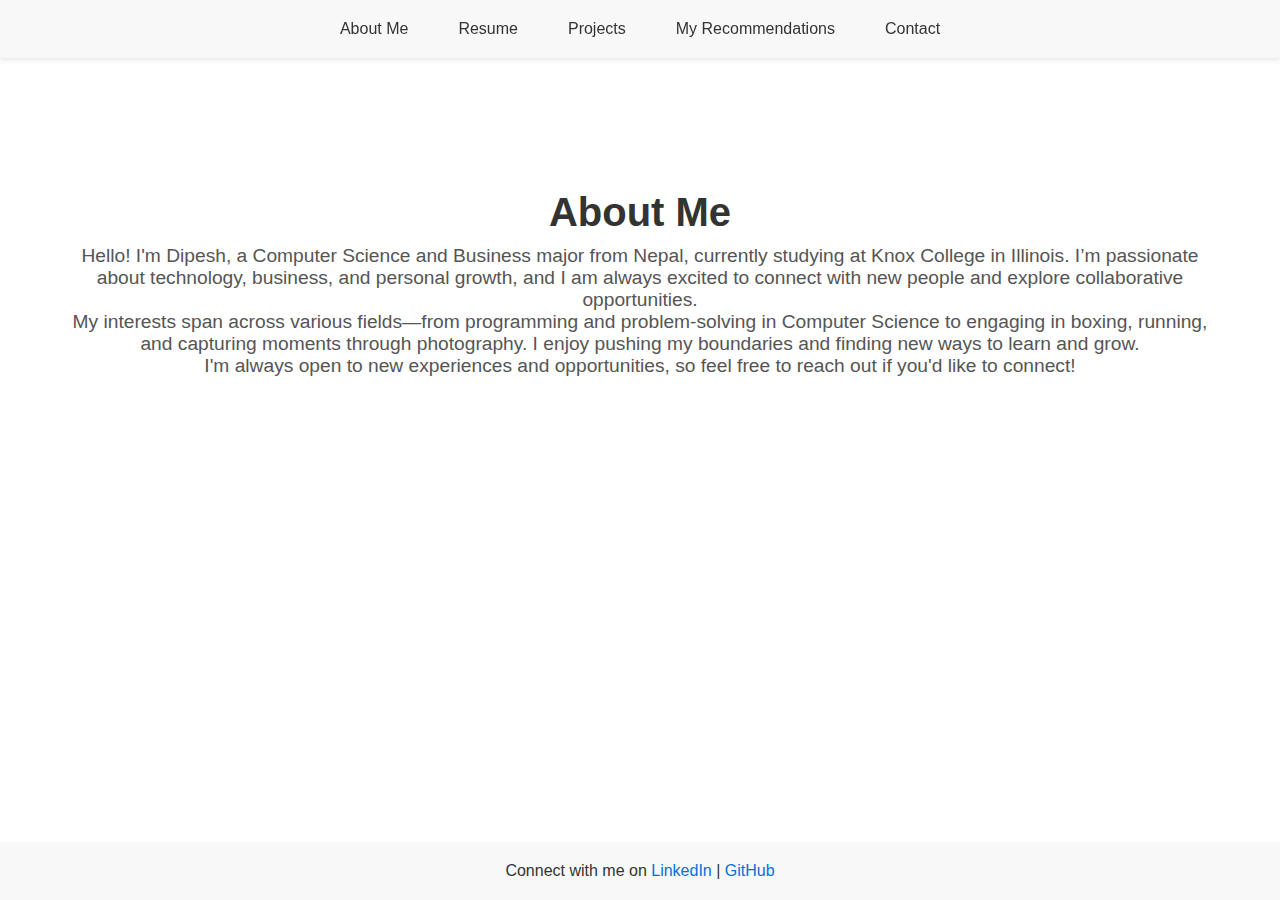
<file: index.html>
<!DOCTYPE html>
<html lang="en">
<head>
    <meta charset="UTF-8">
    <meta name="viewport" content="width=device-width, initial-scale=1.0">
    <title>Dipesh's Personal Website - About Me</title>
    <link rel="stylesheet" href="styles.css">
</head>
<body>

    <!-- Header Section -->
    <header>
        <nav>
            <a href="index.html">About Me</a>
            <a href="resume.html">Resume</a>
            <a href="projects.html">Projects</a>
            <a href="recommendations.html">My Recommendations</a>
            <a href="contact.html">Contact</a>
        </nav>
    </header>

    <!-- About Me Section (Main Content) -->
    <div class="content">
        <h1>About Me</h1>
        
        <p>Hello! I'm Dipesh, a Computer Science and Business major from Nepal, currently studying at Knox College in Illinois. I’m passionate about technology, business, and personal growth, and I am always excited to connect with new people and explore collaborative opportunities.</p>
        
        <p>My interests span across various fields—from programming and problem-solving in Computer Science to engaging in boxing, running, and capturing moments through photography. I enjoy pushing my boundaries and finding new ways to learn and grow.</p>

      

        <p>I'm always open to new experiences and opportunities, so feel free to reach out if you'd like to connect!</p>
    </div>

    <!-- Footer Section -->
    <footer>
        <p>Connect with me on <a href="https://www.linkedin.com/in/dipesh00147/" target="_blank">LinkedIn</a> | <a href="https://github.com/your-github-username" target="_blank">GitHub</a></p>
    </footer>

</body>
</html>
</file>
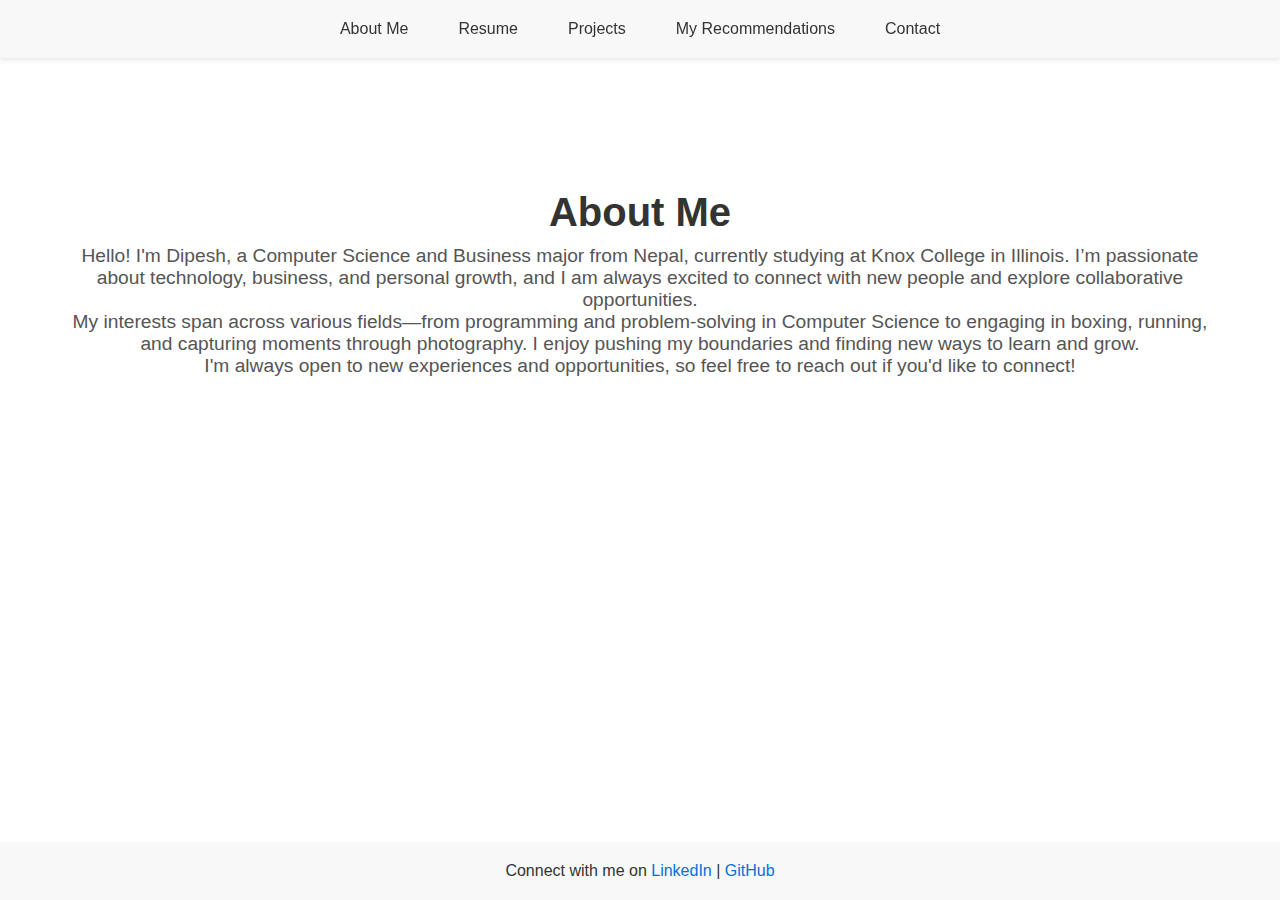
<file: JS PROJECT/index.html>
<!DOCTYPE html>
<html lang="en">
<head>
    <meta charset="UTF-8">
    <meta name="viewport" content="width=device-width, initial-scale=1.0">
    <title>Dipesh's Personal Website - About Me</title>
    <link rel="stylesheet" href="styles.css">
</head>
<body>

    <!-- Header Section -->
    <header>
        <nav>
            <a href="index.html">About Me</a>
            <a href="resume.html">Resume</a>
            <a href="projects.html">Projects</a>
            <a href="recommendations.html">My Recommendations</a>
            <a href="contact.html">Contact</a>
        </nav>
    </header>

    <!-- About Me Section (Main Content) -->
    <div class="content">
        <h1>About Me</h1>
        
        <p>Hello! I'm Dipesh, a Computer Science and Business major from Nepal, currently studying at Knox College in Illinois. I’m passionate about technology, business, and personal growth, and I am always excited to connect with new people and explore collaborative opportunities.</p>
        
        <p>My interests span across various fields—from programming and problem-solving in Computer Science to engaging in boxing, running, and capturing moments through photography. I enjoy pushing my boundaries and finding new ways to learn and grow.</p>

      

        <p>I'm always open to new experiences and opportunities, so feel free to reach out if you'd like to connect!</p>
    </div>

    <!-- Footer Section -->
    <footer>
        <p>Connect with me on <a href="https://www.linkedin.com/in/dipesh00147/" target="_blank">LinkedIn</a> | <a href="https://github.com/your-github-username" target="_blank">GitHub</a></p>
    </footer>

</body>
</html>
</file>
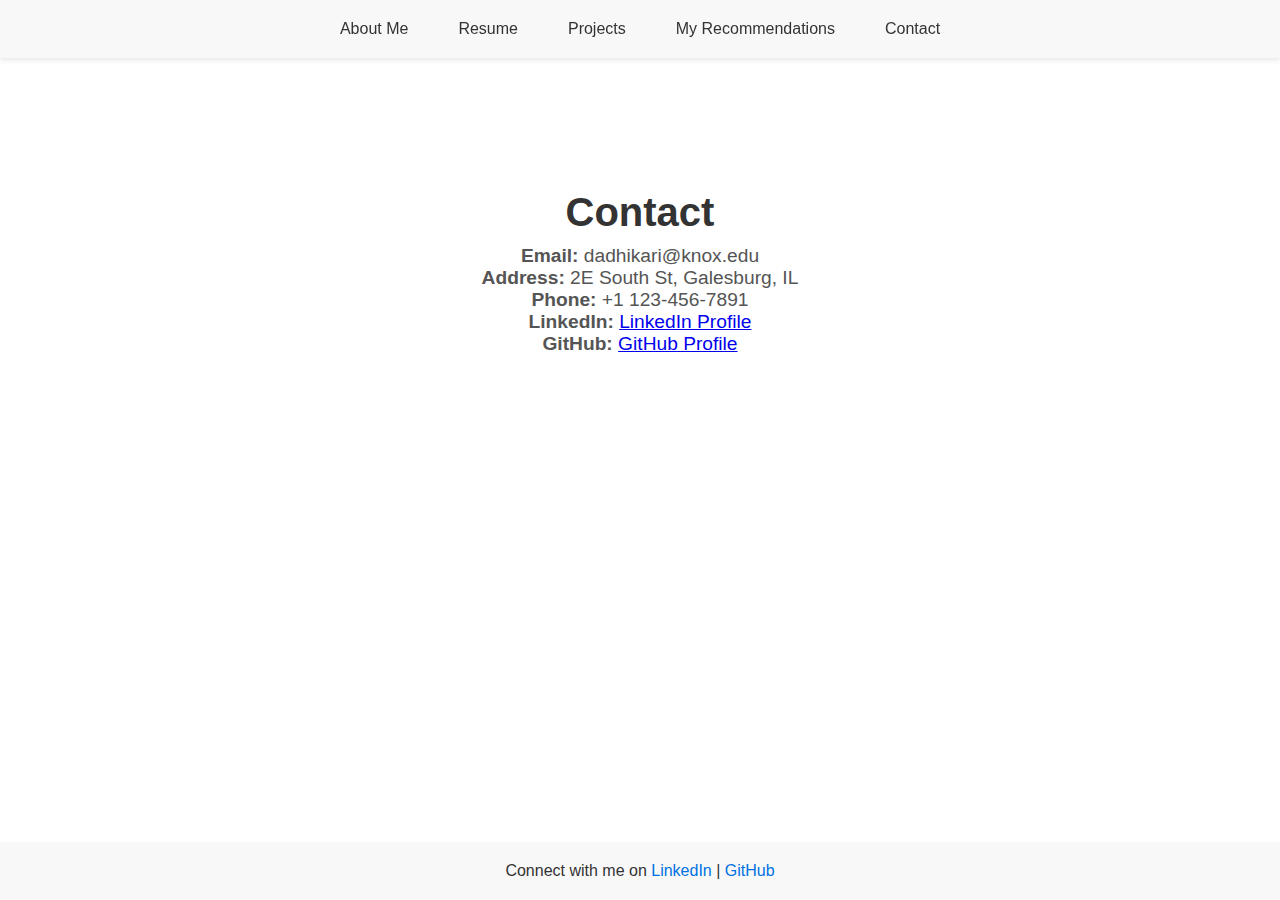
<file: contact.html>
<!DOCTYPE html>
<html lang="en">
<head>
    <meta charset="UTF-8">
    <meta name="viewport" content="width=device-width, initial-scale=1.0">
    <title>Contact - Dipesh's Personal Website</title>
    <link rel="stylesheet" href="styles.css">
</head>
<body>

    <header>
        <nav>
            <a href="index.html">About Me</a>
            <a href="resume.html">Resume</a>
            <a href="projects.html">Projects</a>
            <a href="recommendations.html">My Recommendations</a>
            <a href="contact.html">Contact</a>
        </nav>
    </header>

    <div class="content">
        <h1>Contact</h1>
        <p><strong>Email:</strong> dadhikari@knox.edu</p>
        <p><strong>Address:</strong> 2E South St, Galesburg, IL</p>
        <p><strong>Phone:</strong> +1 123-456-7891</p>
        <p><strong>LinkedIn:</strong> <a href="https://www.linkedin.com/in/dipesh00147/" target="_blank">LinkedIn Profile</a></p>
        <p><strong>GitHub:</strong> <a href="https://github.com/your-github-username" target="_blank">GitHub Profile</a></p>
    </div>

    <footer>
        <p>Connect with me on <a href="https://www.linkedin.com/in/dipesh00147/" target="_blank">LinkedIn</a> | <a href="https://github.com/your-github-username" target="_blank">GitHub</a></p>
    </footer>

</body>
</html>
</file>
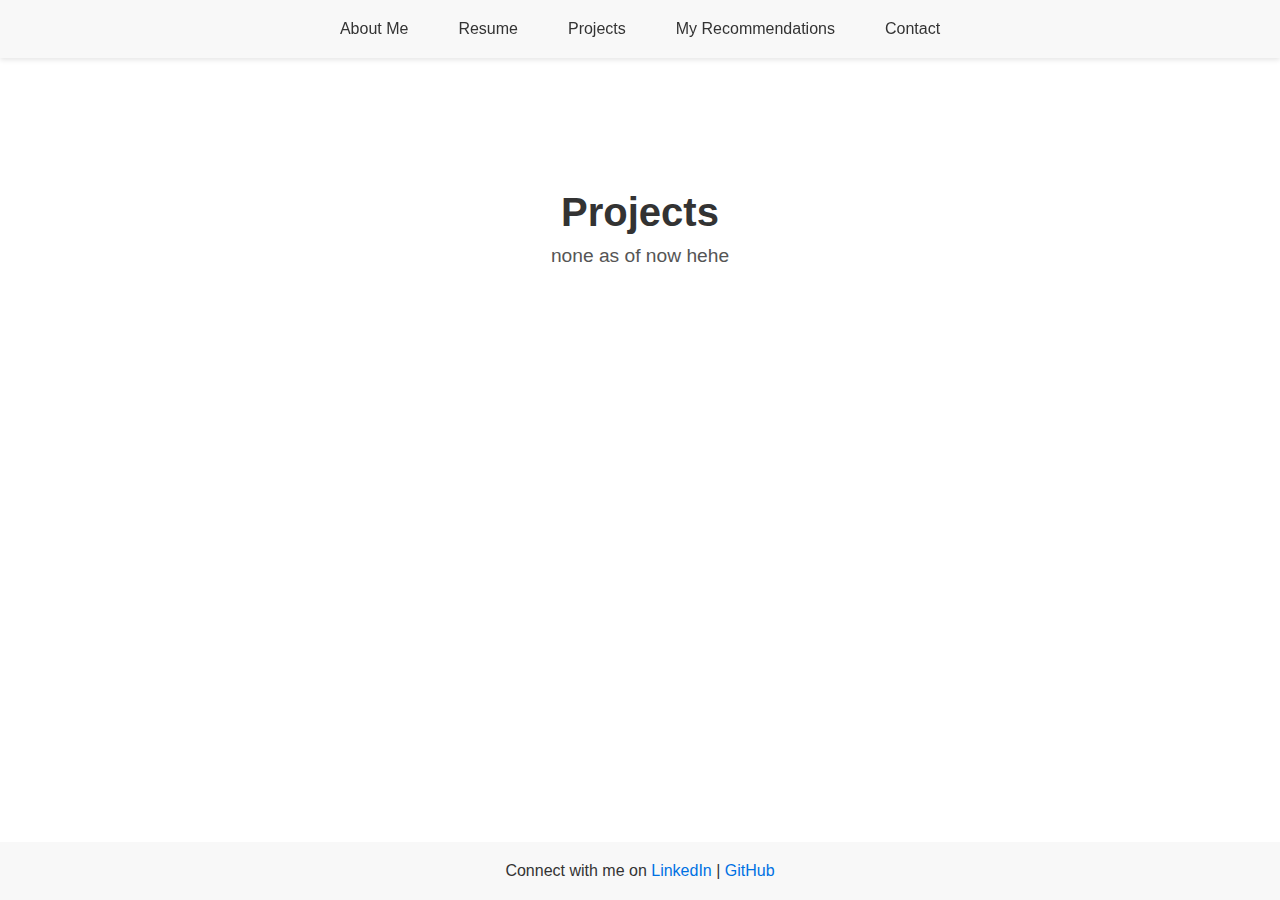
<file: projects.html>
<!DOCTYPE html>
<html lang="en">
<head>
    <meta charset="UTF-8">
    <meta name="viewport" content="width=device-width, initial-scale=1.0">
    <title>Projects - Dipesh's Personal Website</title>
    <link rel="stylesheet" href="styles.css">
</head>
<body>

    <header>
        <nav>
            <a href="index.html">About Me</a>
            <a href="resume.html">Resume</a>
            <a href="projects.html">Projects</a>
            <a href="recommendations.html">My Recommendations</a>
            <a href="contact.html">Contact</a>
        </nav>
    </header>

    <div class="content">
        <h1>Projects</h1>
        <p>none as of now hehe</p>
    </div>

    <footer>
        <p>Connect with me on <a href="https://www.linkedin.com/in/dipesh00147/" target="_blank">LinkedIn</a> | <a href="https://github.com/your-github-username" target="_blank">GitHub</a></p>
    </footer>

</body>
</html>
</file>
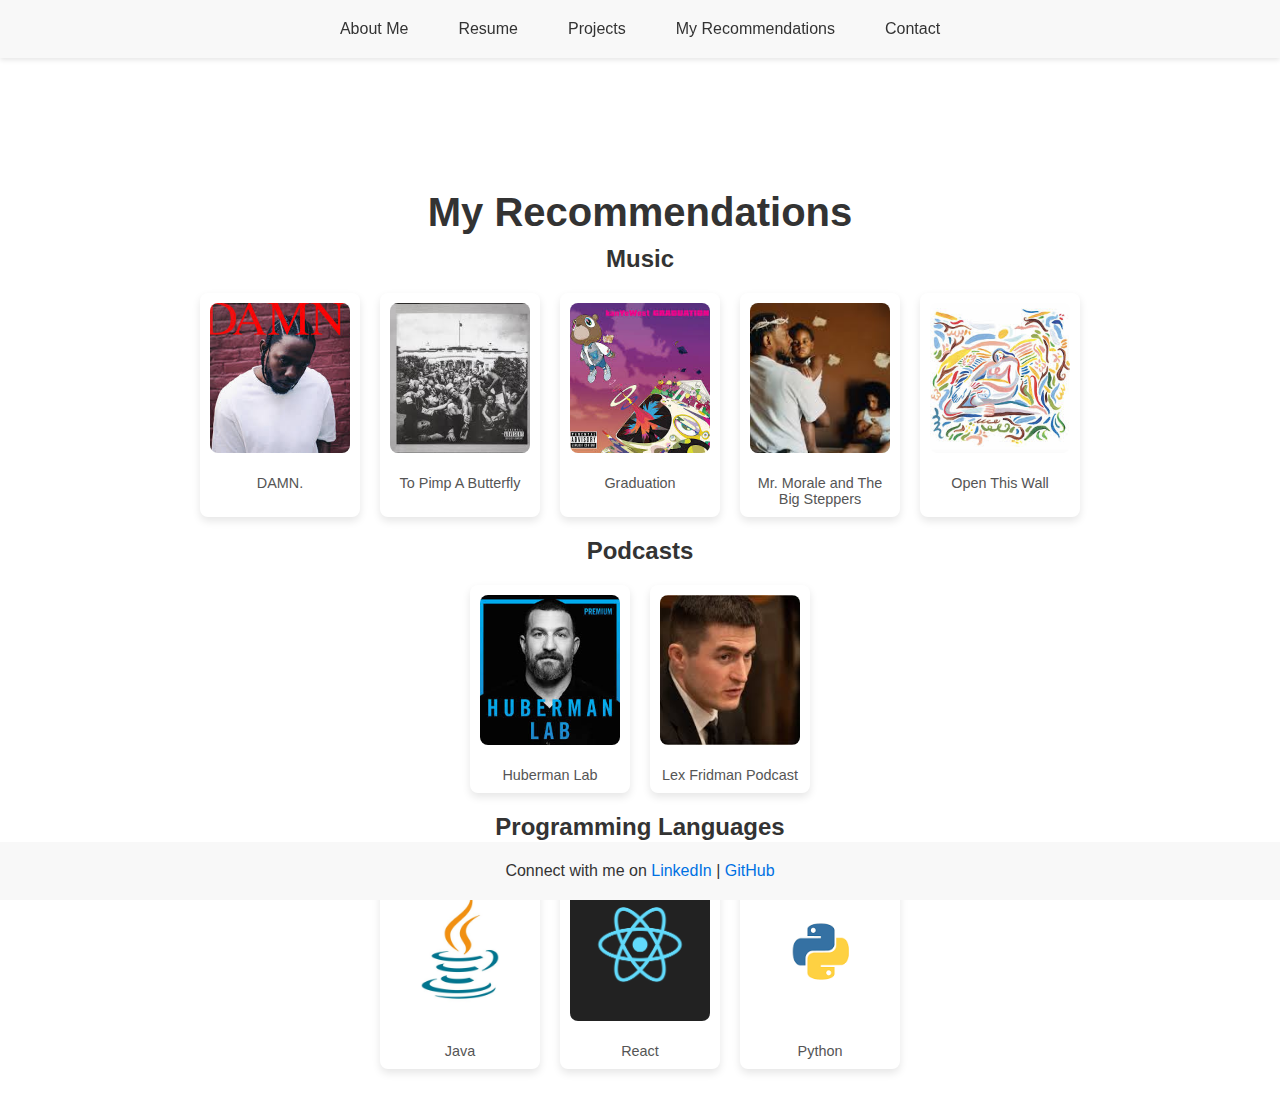
<file: recommendations.html>
<!DOCTYPE html>
<html lang="en">
<head>
    <meta charset="UTF-8">
    <meta name="viewport" content="width=device-width, initial-scale=1.0">
    <title>My Recommendations - Dipesh's Personal Website</title>
    <link rel="stylesheet" href="styles.css">
</head>
<body>

    <!-- Header Section -->
    <header>
        <nav>
            <a href="index.html">About Me</a>
            <a href="resume.html">Resume</a>
            <a href="projects.html">Projects</a>
            <a href="recommendations.html">My Recommendations</a>
            <a href="contact.html">Contact</a>
        </nav>
    </header>

    <!-- Recommendations Section (Main Content) -->
    <div class="content">
        <h1>My Recommendations</h1>

        <h2>Music</h2>
        <div class="recommendations-grid">
            <a href="https://open.spotify.com/album/4eLPsYPBmXABThSJ821sqY" target="_blank">
                <img src="images/damn.jpeg" alt="Kendrick Lamar - DAMN." class="recommendation-image">
                <p>DAMN.</p>
            </a>
            <a href="https://open.spotify.com/album/7ycBtnsMtyVbbwTfJwRjSP" target="_blank">
                <img src="images/tpab.jpeg" alt="Kendrick Lamar: To Pimp A Butterfly" class="recommendation-image">
                <p>To Pimp A Butterfly</p>
            </a>
            <a href="https://open.spotify.com/album/4SZko61aMnmgvNhfhgTuD3" target="_blank">
                <img src="images/graduation.jpeg" alt="Kanye West - Graduation" class="recommendation-image">
                <p>Graduation</p>
            </a>
            <a href="https://open.spotify.com/playlist/2uLkruuhlaTeT1DMbI8UHT" target="_blank">
                <img src="images/mmatbs.jpeg" alt="K-Dot" class="recommendation-image">
                <p>Mr. Morale and The Big Steppers</p>
            </a>
            <a href="https://open.spotify.com/album/1NjMj1u1EQxn8oESg40bPA" target="_blank">
                <img src="images/otw.jpeg" alt="Berlioz" class="recommendation-image">
                <p>Open This Wall</p>
            </a>
        </div>

        <h2>Podcasts</h2>
        <div class="recommendations-grid">
            <a href="https://open.spotify.com/show/79CkJF3UJTHFV8Dse3Oy0P" target="_blank">
                <img src="images/hl.jpeg" alt="Huberman Lab" class="recommendation-image">
                <p>Huberman Lab</p>
            </a>
            <a href="https://open.spotify.com/show/2MAi0BvDc6GTFvKFPXnkCL" target="_blank">
                <img src="images/lx.jpeg" alt="Lex Fridman Podcast" class="recommendation-image">
                <p>Lex Fridman Podcast</p>
            </a>
        </div>

        <h2>Programming Languages</h2>
        <div class="recommendations-grid">
            <a href="https://www.java.com/" target="_blank">
                <img src="images/java.jpg" alt="Java" class="recommendation-image">
                <p>Java</p>
            </a>
            <a href="https://reactjs.org/" target="_blank">
                <img src="images/react.png" alt="React" class="recommendation-image">
                <p>React</p>
            </a>
            <a href="https://www.python.org/" target="_blank">
                <img src="images/python.png" alt="Python" class="recommendation-image">
                <p>Python</p>
            </a>
        </div>
    </div>

    <!-- Footer Section -->
    <footer>
        <p>Connect with me on <a href="https://www.linkedin.com/in/dipesh00147/" target="_blank">LinkedIn</a> | <a href="https://github.com/your-github-username" target="_blank">GitHub</a></p>
    </footer>

</body>
</html>
</file>
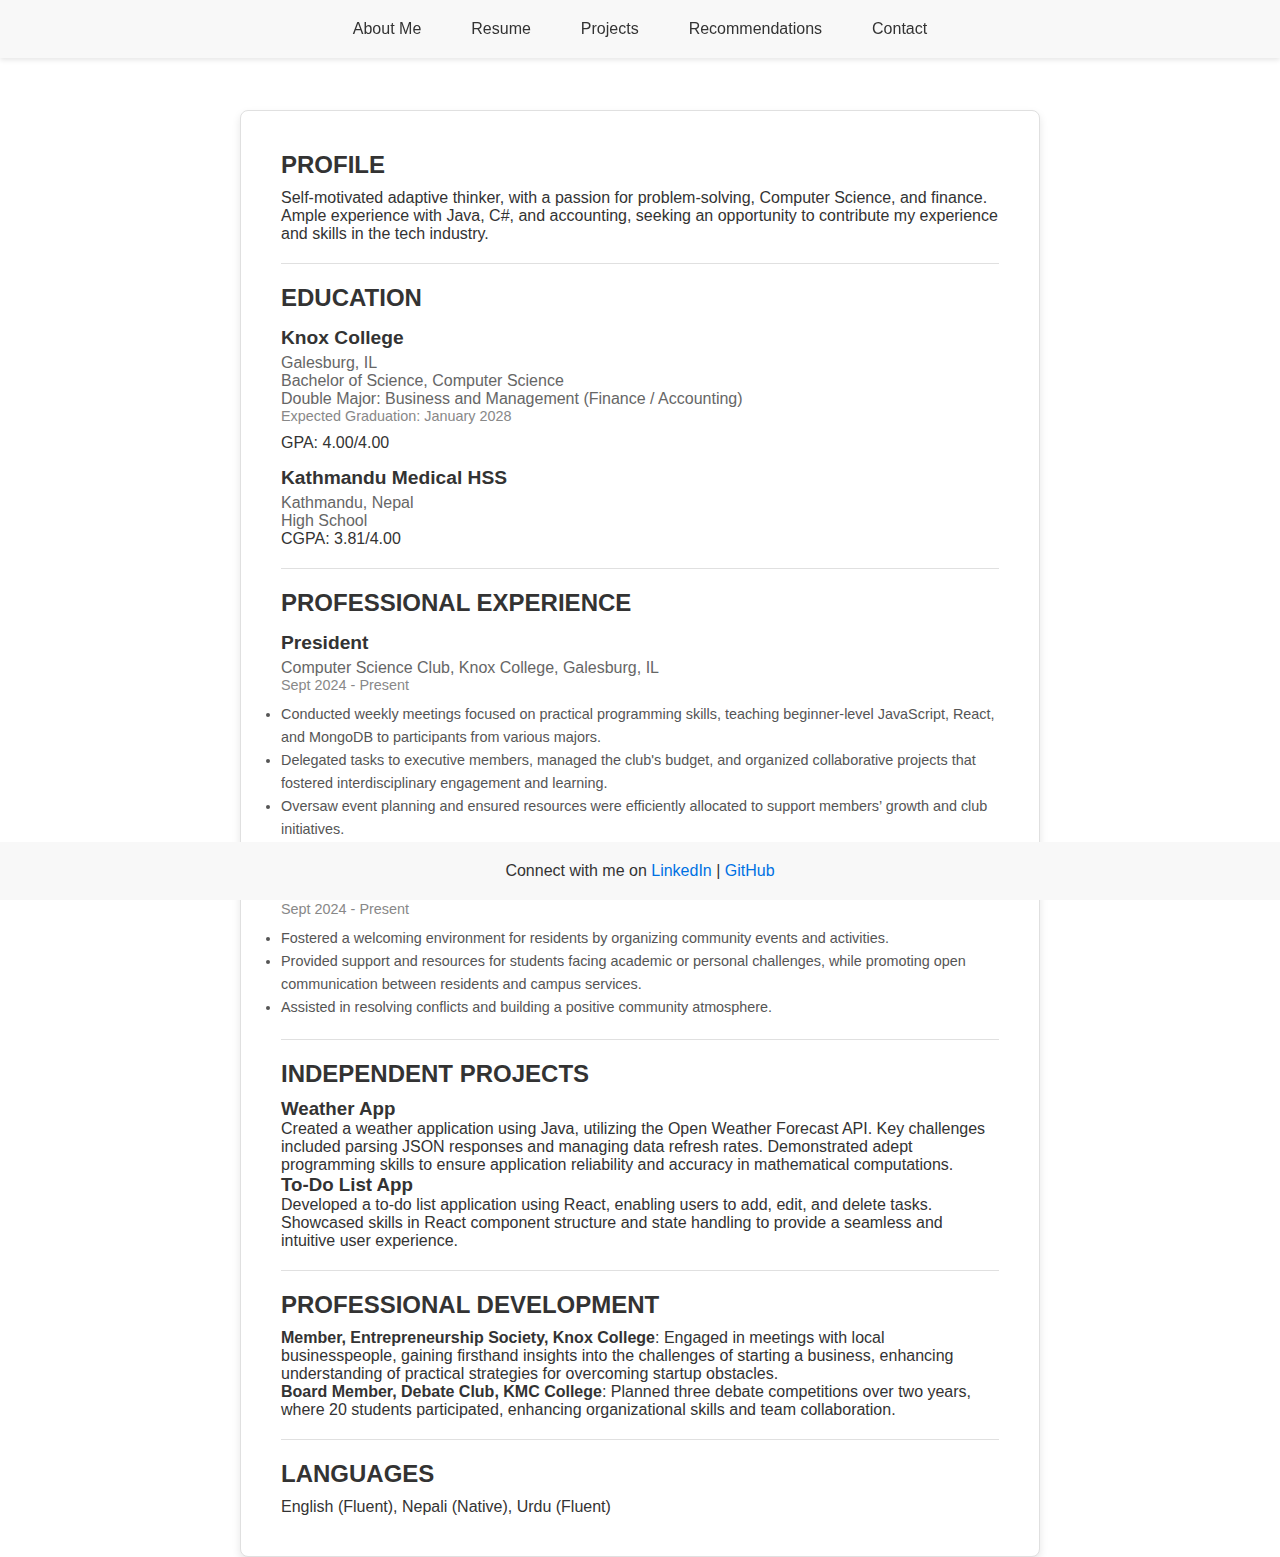
<file: resume.html>
<!DOCTYPE html>
<html lang="en">
<head>
    <meta charset="UTF-8">
    <meta name="viewport" content="width=device-width, initial-scale=1.0">
    <title>Dipesh's Resume</title>
    <link rel="stylesheet" href="styles.css"> <!-- Main styles -->
    <link rel="stylesheet" href="resume-styles.css"> <!-- Resume-specific styles -->
</head>
<body>

    <!-- Header Section -->
    <header>
        <nav>
            <a href="index.html">About Me</a>
            <a href="resume.html">Resume</a>
            <a href="projects.html">Projects</a>
            <a href="recommendations.html">Recommendations</a>
            <a href="contact.html">Contact</a>
        </nav>
    </header>

    <!-- Resume Section -->
    <section class="resume-container">
        <!-- Profile Section -->
        <div class="resume-section">
            <h2>Profile</h2>
            <p>Self-motivated adaptive thinker, with a passion for problem-solving, Computer Science, and finance. Ample experience with Java, C#, and accounting, seeking an opportunity to contribute my experience and skills in the tech industry.</p>
        </div>

        <!-- Education Section -->
        <div class="resume-section">
            <h2>Education</h2>
            <div class="education-entry">
                <h3>Knox College</h3>
                <p class="location">Galesburg, IL</p>
                <p class="degree">Bachelor of Science, Computer Science</p>
                <p class="degree">Double Major: Business and Management (Finance / Accounting)</p>
                <p class="dates">Expected Graduation: January 2028</p>
                <p class="gpa">GPA: 4.00/4.00</p>
            </div>
            <div class="education-entry">
                <h3>Kathmandu Medical HSS</h3>
                <p class="location">Kathmandu, Nepal</p>
                <p class="degree">High School</p>
                <p class="gpa">CGPA: 3.81/4.00</p>
            </div>
        </div>

        <!-- Professional Experience Section -->
        <div class="resume-section">
            <h2>Professional Experience</h2>
            <div class="job-entry">
                <h3>President</h3>
                <p class="location">Computer Science Club, Knox College, Galesburg, IL</p>
                <p class="job-dates">Sept 2024 - Present</p>
                <ul class="job-description">
                    <li>Conducted weekly meetings focused on practical programming skills, teaching beginner-level JavaScript, React, and MongoDB to participants from various majors.</li>
                    <li>Delegated tasks to executive members, managed the club's budget, and organized collaborative projects that fostered interdisciplinary engagement and learning.</li>
                    <li>Oversaw event planning and ensured resources were efficiently allocated to support members’ growth and club initiatives.</li>
                </ul>
            </div>
            <div class="job-entry">
                <h3>Resident Assistant</h3>
                <p class="location">Knox College, Galesburg, IL</p>
                <p class="job-dates">Sept 2024 - Present</p>
                <ul class="job-description">
                    <li>Fostered a welcoming environment for residents by organizing community events and activities.</li>
                    <li>Provided support and resources for students facing academic or personal challenges, while promoting open communication between residents and campus services.</li>
                    <li>Assisted in resolving conflicts and building a positive community atmosphere.</li>
                </ul>
            </div>
        </div>

        <!-- Independent Projects Section -->
        <div class="resume-section">
            <h2>Independent Projects</h2>
            <div class="project-entry">
                <h3>Weather App</h3>
                <p>Created a weather application using Java, utilizing the Open Weather Forecast API. Key challenges included parsing JSON responses and managing data refresh rates. Demonstrated adept programming skills to ensure application reliability and accuracy in mathematical computations.</p>
            </div>
            <div class="project-entry">
                <h3>To-Do List App</h3>
                <p>Developed a to-do list application using React, enabling users to add, edit, and delete tasks. Showcased skills in React component structure and state handling to provide a seamless and intuitive user experience.</p>
            </div>
        </div>

        <!-- Professional Development Section -->
        <div class="resume-section">
            <h2>Professional Development</h2>
            <div class="development-entry">
                <p><strong>Member, Entrepreneurship Society, Knox College</strong>: Engaged in meetings with local businesspeople, gaining firsthand insights into the challenges of starting a business, enhancing understanding of practical strategies for overcoming startup obstacles.</p>
            </div>
            <div class="development-entry">
                <p><strong>Board Member, Debate Club, KMC College</strong>: Planned three debate competitions over two years, where 20 students participated, enhancing organizational skills and team collaboration.</p>
            </div>
        </div>

        <!-- Languages Section -->
        <div class="resume-section">
            <h2>Languages</h2>
            <p>English (Fluent), Nepali (Native), Urdu (Fluent)</p>
        </div>
    </section>

    <!-- Footer Section -->
    <footer>
        <p>Connect with me on <a href="https://www.linkedin.com/in/dipesh00147/" target="_blank">LinkedIn</a> | <a href="https://github.com/your-github-username" target="_blank">GitHub</a></p>
    </footer>

</body>
</html>
</file>
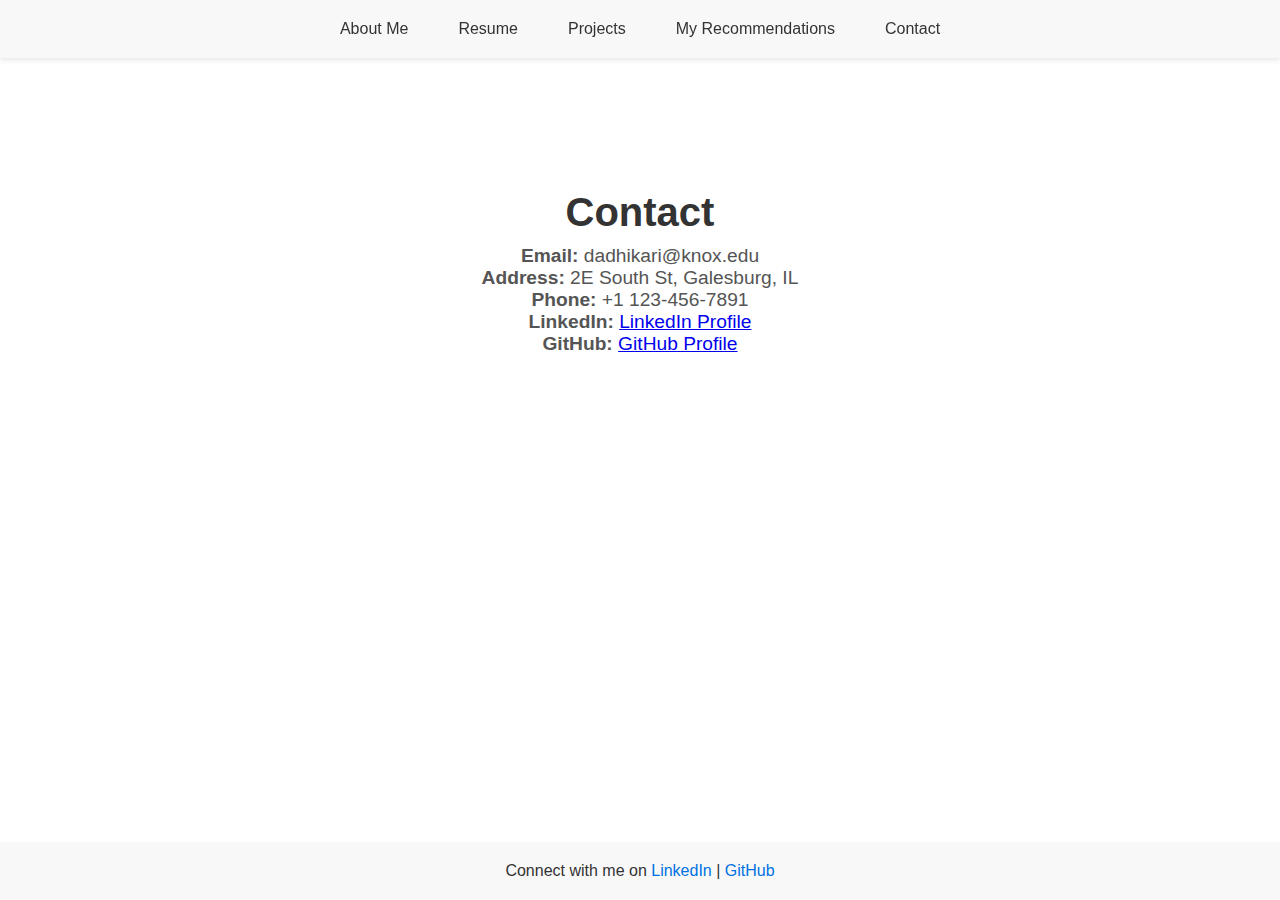
<file: JS PROJECT/contact.html>
<!DOCTYPE html>
<html lang="en">
<head>
    <meta charset="UTF-8">
    <meta name="viewport" content="width=device-width, initial-scale=1.0">
    <title>Contact - Dipesh's Personal Website</title>
    <link rel="stylesheet" href="styles.css">
</head>
<body>

    <header>
        <nav>
            <a href="index.html">About Me</a>
            <a href="resume.html">Resume</a>
            <a href="projects.html">Projects</a>
            <a href="recommendations.html">My Recommendations</a>
            <a href="contact.html">Contact</a>
        </nav>
    </header>

    <div class="content">
        <h1>Contact</h1>
        <p><strong>Email:</strong> dadhikari@knox.edu</p>
        <p><strong>Address:</strong> 2E South St, Galesburg, IL</p>
        <p><strong>Phone:</strong> +1 123-456-7891</p>
        <p><strong>LinkedIn:</strong> <a href="https://www.linkedin.com/in/dipesh00147/" target="_blank">LinkedIn Profile</a></p>
        <p><strong>GitHub:</strong> <a href="https://github.com/your-github-username" target="_blank">GitHub Profile</a></p>
    </div>

    <footer>
        <p>Connect with me on <a href="https://www.linkedin.com/in/dipesh00147/" target="_blank">LinkedIn</a> | <a href="https://github.com/your-github-username" target="_blank">GitHub</a></p>
    </footer>

</body>
</html>
</file>
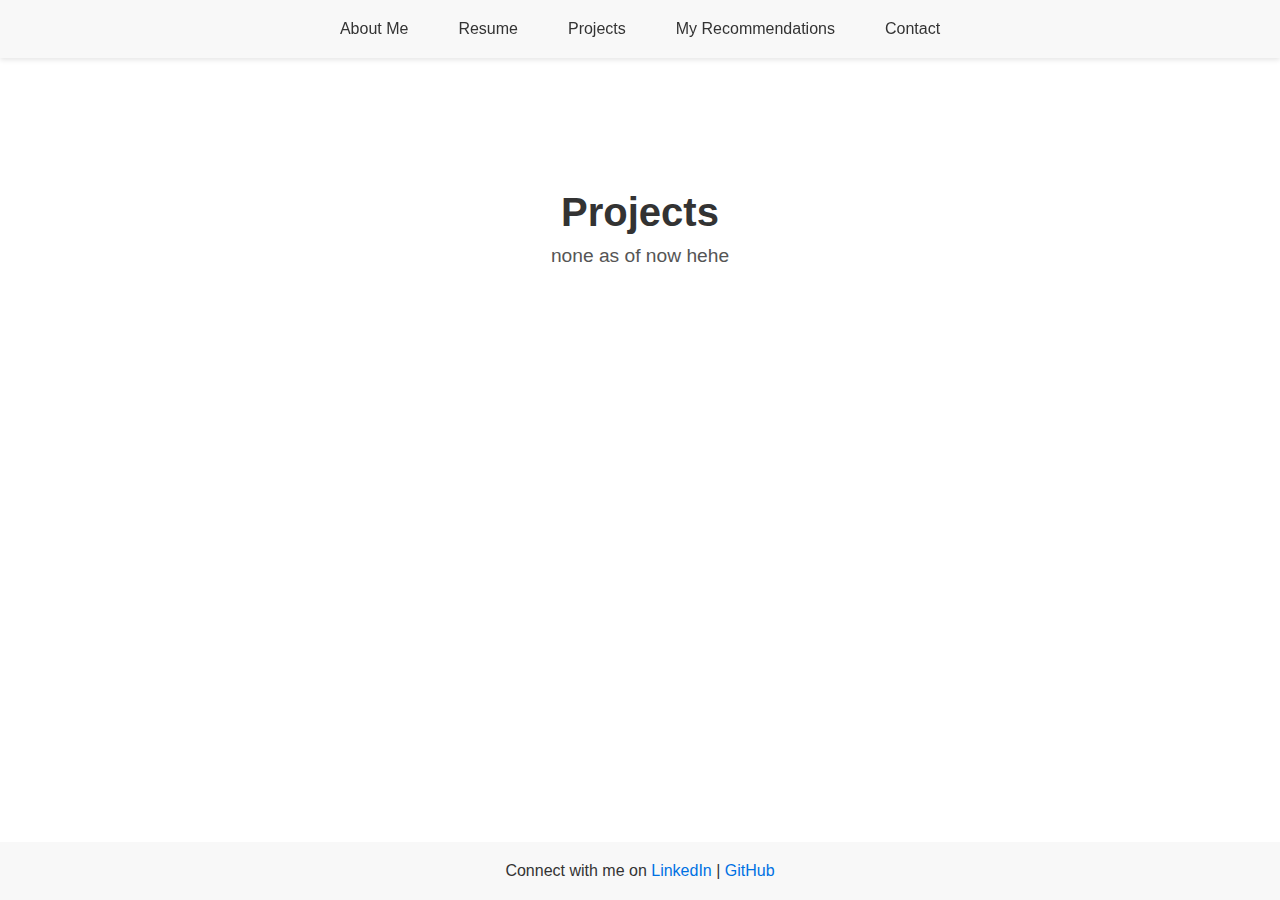
<file: JS PROJECT/projects.html>
<!DOCTYPE html>
<html lang="en">
<head>
    <meta charset="UTF-8">
    <meta name="viewport" content="width=device-width, initial-scale=1.0">
    <title>Projects - Dipesh's Personal Website</title>
    <link rel="stylesheet" href="styles.css">
</head>
<body>

    <header>
        <nav>
            <a href="index.html">About Me</a>
            <a href="resume.html">Resume</a>
            <a href="projects.html">Projects</a>
            <a href="recommendations.html">My Recommendations</a>
            <a href="contact.html">Contact</a>
        </nav>
    </header>

    <div class="content">
        <h1>Projects</h1>
        <p>none as of now hehe</p>
    </div>

    <footer>
        <p>Connect with me on <a href="https://www.linkedin.com/in/dipesh00147/" target="_blank">LinkedIn</a> | <a href="https://github.com/your-github-username" target="_blank">GitHub</a></p>
    </footer>

</body>
</html>
</file>
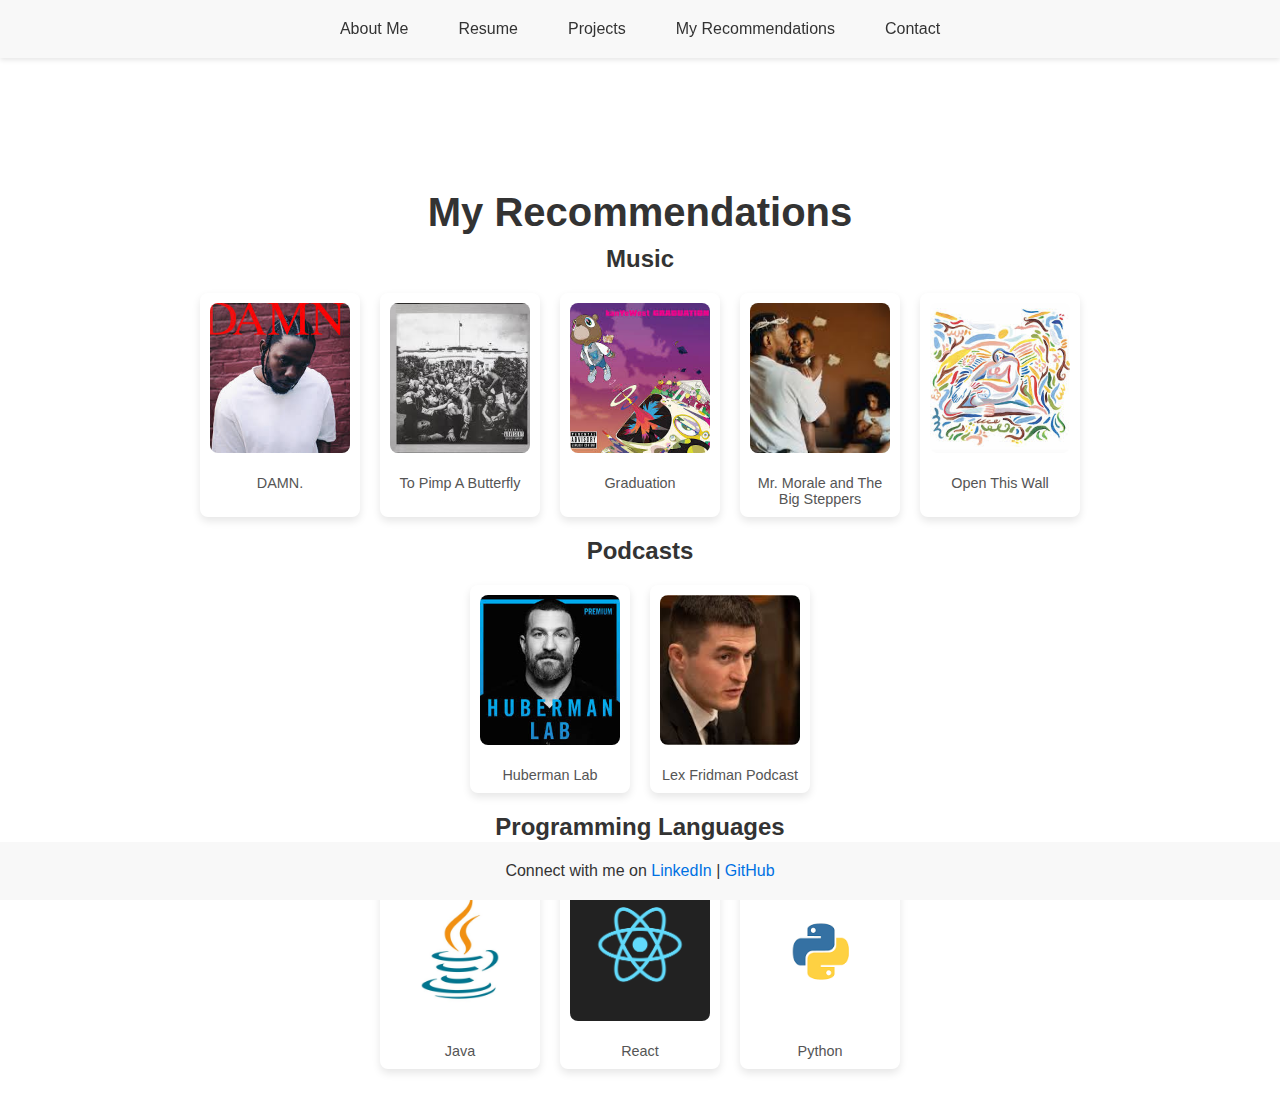
<file: JS PROJECT/recommendations.html>
<!DOCTYPE html>
<html lang="en">
<head>
    <meta charset="UTF-8">
    <meta name="viewport" content="width=device-width, initial-scale=1.0">
    <title>My Recommendations - Dipesh's Personal Website</title>
    <link rel="stylesheet" href="styles.css">
</head>
<body>

    <!-- Header Section -->
    <header>
        <nav>
            <a href="index.html">About Me</a>
            <a href="resume.html">Resume</a>
            <a href="projects.html">Projects</a>
            <a href="recommendations.html">My Recommendations</a>
            <a href="contact.html">Contact</a>
        </nav>
    </header>

    <!-- Recommendations Section (Main Content) -->
    <div class="content">
        <h1>My Recommendations</h1>

        <h2>Music</h2>
        <div class="recommendations-grid">
            <a href="https://open.spotify.com/album/4eLPsYPBmXABThSJ821sqY" target="_blank">
                <img src="images/damn.jpeg" alt="Kendrick Lamar - DAMN." class="recommendation-image">
                <p>DAMN.</p>
            </a>
            <a href="https://open.spotify.com/album/7ycBtnsMtyVbbwTfJwRjSP" target="_blank">
                <img src="images/tpab.jpeg" alt="Kendrick Lamar: To Pimp A Butterfly" class="recommendation-image">
                <p>To Pimp A Butterfly</p>
            </a>
            <a href="https://open.spotify.com/album/4SZko61aMnmgvNhfhgTuD3" target="_blank">
                <img src="images/graduation.jpeg" alt="Kanye West - Graduation" class="recommendation-image">
                <p>Graduation</p>
            </a>
            <a href="https://open.spotify.com/playlist/2uLkruuhlaTeT1DMbI8UHT" target="_blank">
                <img src="images/mmatbs.jpeg" alt="K-Dot" class="recommendation-image">
                <p>Mr. Morale and The Big Steppers</p>
            </a>
            <a href="https://open.spotify.com/album/1NjMj1u1EQxn8oESg40bPA" target="_blank">
                <img src="images/otw.jpeg" alt="Berlioz" class="recommendation-image">
                <p>Open This Wall</p>
            </a>
        </div>

        <h2>Podcasts</h2>
        <div class="recommendations-grid">
            <a href="https://open.spotify.com/show/79CkJF3UJTHFV8Dse3Oy0P" target="_blank">
                <img src="images/hl.jpeg" alt="Huberman Lab" class="recommendation-image">
                <p>Huberman Lab</p>
            </a>
            <a href="https://open.spotify.com/show/2MAi0BvDc6GTFvKFPXnkCL" target="_blank">
                <img src="images/lx.jpeg" alt="Lex Fridman Podcast" class="recommendation-image">
                <p>Lex Fridman Podcast</p>
            </a>
        </div>

        <h2>Programming Languages</h2>
        <div class="recommendations-grid">
            <a href="https://www.java.com/" target="_blank">
                <img src="images/java.jpg" alt="Java" class="recommendation-image">
                <p>Java</p>
            </a>
            <a href="https://reactjs.org/" target="_blank">
                <img src="images/react.png" alt="React" class="recommendation-image">
                <p>React</p>
            </a>
            <a href="https://www.python.org/" target="_blank">
                <img src="images/python.png" alt="Python" class="recommendation-image">
                <p>Python</p>
            </a>
        </div>
    </div>

    <!-- Footer Section -->
    <footer>
        <p>Connect with me on <a href="https://www.linkedin.com/in/dipesh00147/" target="_blank">LinkedIn</a> | <a href="https://github.com/your-github-username" target="_blank">GitHub</a></p>
    </footer>

</body>
</html>
</file>
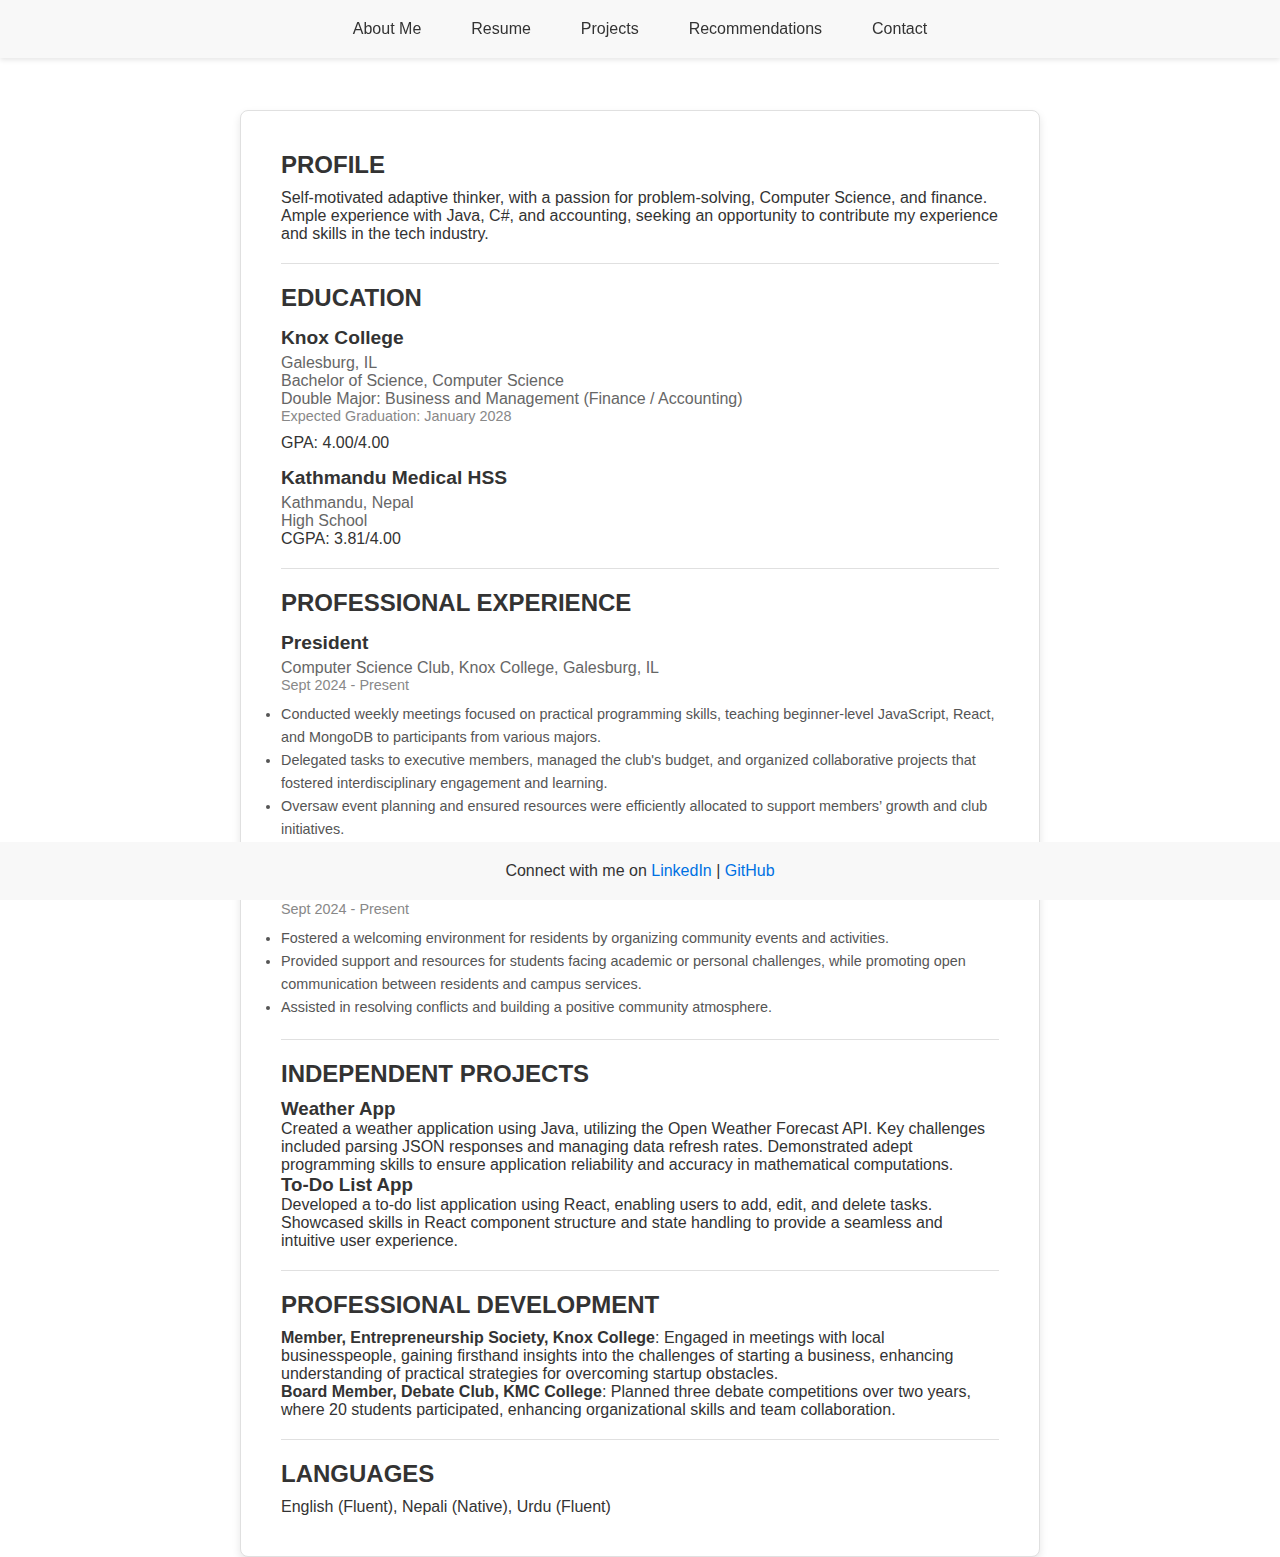
<file: JS PROJECT/resume.html>
<!DOCTYPE html>
<html lang="en">
<head>
    <meta charset="UTF-8">
    <meta name="viewport" content="width=device-width, initial-scale=1.0">
    <title>Dipesh's Resume</title>
    <link rel="stylesheet" href="styles.css"> <!-- Main styles -->
    <link rel="stylesheet" href="resume-styles.css"> <!-- Resume-specific styles -->
</head>
<body>

    <!-- Header Section -->
    <header>
        <nav>
            <a href="index.html">About Me</a>
            <a href="resume.html">Resume</a>
            <a href="projects.html">Projects</a>
            <a href="recommendations.html">Recommendations</a>
            <a href="contact.html">Contact</a>
        </nav>
    </header>

    <!-- Resume Section -->
    <section class="resume-container">
        <!-- Profile Section -->
        <div class="resume-section">
            <h2>Profile</h2>
            <p>Self-motivated adaptive thinker, with a passion for problem-solving, Computer Science, and finance. Ample experience with Java, C#, and accounting, seeking an opportunity to contribute my experience and skills in the tech industry.</p>
        </div>

        <!-- Education Section -->
        <div class="resume-section">
            <h2>Education</h2>
            <div class="education-entry">
                <h3>Knox College</h3>
                <p class="location">Galesburg, IL</p>
                <p class="degree">Bachelor of Science, Computer Science</p>
                <p class="degree">Double Major: Business and Management (Finance / Accounting)</p>
                <p class="dates">Expected Graduation: January 2028</p>
                <p class="gpa">GPA: 4.00/4.00</p>
            </div>
            <div class="education-entry">
                <h3>Kathmandu Medical HSS</h3>
                <p class="location">Kathmandu, Nepal</p>
                <p class="degree">High School</p>
                <p class="gpa">CGPA: 3.81/4.00</p>
            </div>
        </div>

        <!-- Professional Experience Section -->
        <div class="resume-section">
            <h2>Professional Experience</h2>
            <div class="job-entry">
                <h3>President</h3>
                <p class="location">Computer Science Club, Knox College, Galesburg, IL</p>
                <p class="job-dates">Sept 2024 - Present</p>
                <ul class="job-description">
                    <li>Conducted weekly meetings focused on practical programming skills, teaching beginner-level JavaScript, React, and MongoDB to participants from various majors.</li>
                    <li>Delegated tasks to executive members, managed the club's budget, and organized collaborative projects that fostered interdisciplinary engagement and learning.</li>
                    <li>Oversaw event planning and ensured resources were efficiently allocated to support members’ growth and club initiatives.</li>
                </ul>
            </div>
            <div class="job-entry">
                <h3>Resident Assistant</h3>
                <p class="location">Knox College, Galesburg, IL</p>
                <p class="job-dates">Sept 2024 - Present</p>
                <ul class="job-description">
                    <li>Fostered a welcoming environment for residents by organizing community events and activities.</li>
                    <li>Provided support and resources for students facing academic or personal challenges, while promoting open communication between residents and campus services.</li>
                    <li>Assisted in resolving conflicts and building a positive community atmosphere.</li>
                </ul>
            </div>
        </div>

        <!-- Independent Projects Section -->
        <div class="resume-section">
            <h2>Independent Projects</h2>
            <div class="project-entry">
                <h3>Weather App</h3>
                <p>Created a weather application using Java, utilizing the Open Weather Forecast API. Key challenges included parsing JSON responses and managing data refresh rates. Demonstrated adept programming skills to ensure application reliability and accuracy in mathematical computations.</p>
            </div>
            <div class="project-entry">
                <h3>To-Do List App</h3>
                <p>Developed a to-do list application using React, enabling users to add, edit, and delete tasks. Showcased skills in React component structure and state handling to provide a seamless and intuitive user experience.</p>
            </div>
        </div>

        <!-- Professional Development Section -->
        <div class="resume-section">
            <h2>Professional Development</h2>
            <div class="development-entry">
                <p><strong>Member, Entrepreneurship Society, Knox College</strong>: Engaged in meetings with local businesspeople, gaining firsthand insights into the challenges of starting a business, enhancing understanding of practical strategies for overcoming startup obstacles.</p>
            </div>
            <div class="development-entry">
                <p><strong>Board Member, Debate Club, KMC College</strong>: Planned three debate competitions over two years, where 20 students participated, enhancing organizational skills and team collaboration.</p>
            </div>
        </div>

        <!-- Languages Section -->
        <div class="resume-section">
            <h2>Languages</h2>
            <p>English (Fluent), Nepali (Native), Urdu (Fluent)</p>
        </div>
    </section>

    <!-- Footer Section -->
    <footer>
        <p>Connect with me on <a href="https://www.linkedin.com/in/dipesh00147/" target="_blank">LinkedIn</a> | <a href="https://github.com/your-github-username" target="_blank">GitHub</a></p>
    </footer>

</body>
</html>
</file>
<file: resume-styles.css>
/* Resume-Specific Styling */

.resume-container {
    max-width: 800px;
    margin: 40px auto;
    padding: 40px;
    background-color: #ffffff;
    border: 1px solid #e0e0e0;
    border-radius: 8px;
    box-shadow: 0px 4px 8px rgba(0, 0, 0, 0.1);
}

/* Section Headings */
.resume-section h2 {
    font-size: 1.5em;
    color: #333;
    margin-bottom: 10px;
    text-transform: uppercase;
    font-weight: 600;
}

/* Skills Section */
.skills {
    display: flex;
    flex-wrap: wrap;
    gap: 10px;
    margin-top: 10px;
    margin-bottom: 20px;
}

.skill-badge {
    background-color: #e8e8ff;
    color: #333;
    padding: 8px 12px;
    border-radius: 20px;
    font-size: 0.9em;
    font-weight: 500;
}

/* Divider between sections */
.resume-section + .resume-section {
    border-top: 1px solid #e0e0e0;
    padding-top: 20px;
    margin-top: 20px;
}

/* Work Experience and Education Entries */
.job-entry, .education-entry {
    margin-top: 15px;
}

.job-entry h3, .education-entry h3 {
    font-size: 1.2em;
    color: #333;
    font-weight: bold;
    margin-bottom: 5px;
}

.location, .job-title, .degree {
    color: #666;
    font-size: 1em;
}

.job-dates, .dates {
    color: #888;
    font-size: 0.9em;
    margin-bottom: 10px;
}

.job-description {
    color: #555;
    font-size: 0.9em;
    line-height: 1.6;
}

/* Footer Styles */
footer {
    background-color: #f8f8f8;
    color: #333;
    text-align: center;
    padding: 20px 0;
    position: fixed;
    bottom: 0;
    width: 100%;
    max-width: 1400px;
    margin: 0 auto;
}

footer a {
    color: #0071e3;
    text-decoration: none;
    font-weight: 500;
}

footer a:hover {
    text-decoration: underline;
}
</file>
<file: JS PROJECT/resume-styles.css>
/* Resume-Specific Styling */

.resume-container {
    max-width: 800px;
    margin: 40px auto;
    padding: 40px;
    background-color: #ffffff;
    border: 1px solid #e0e0e0;
    border-radius: 8px;
    box-shadow: 0px 4px 8px rgba(0, 0, 0, 0.1);
}

/* Section Headings */
.resume-section h2 {
    font-size: 1.5em;
    color: #333;
    margin-bottom: 10px;
    text-transform: uppercase;
    font-weight: 600;
}

/* Skills Section */
.skills {
    display: flex;
    flex-wrap: wrap;
    gap: 10px;
    margin-top: 10px;
    margin-bottom: 20px;
}

.skill-badge {
    background-color: #e8e8ff;
    color: #333;
    padding: 8px 12px;
    border-radius: 20px;
    font-size: 0.9em;
    font-weight: 500;
}

/* Divider between sections */
.resume-section + .resume-section {
    border-top: 1px solid #e0e0e0;
    padding-top: 20px;
    margin-top: 20px;
}

/* Work Experience and Education Entries */
.job-entry, .education-entry {
    margin-top: 15px;
}

.job-entry h3, .education-entry h3 {
    font-size: 1.2em;
    color: #333;
    font-weight: bold;
    margin-bottom: 5px;
}

.location, .job-title, .degree {
    color: #666;
    font-size: 1em;
}

.job-dates, .dates {
    color: #888;
    font-size: 0.9em;
    margin-bottom: 10px;
}

.job-description {
    color: #555;
    font-size: 0.9em;
    line-height: 1.6;
}

/* Footer Styles */
footer {
    background-color: #f8f8f8;
    color: #333;
    text-align: center;
    padding: 20px 0;
    position: fixed;
    bottom: 0;
    width: 100%;
    max-width: 1400px;
    margin: 0 auto;
}

footer a {
    color: #0071e3;
    text-decoration: none;
    font-weight: 500;
}

footer a:hover {
    text-decoration: underline;
}
</file>
<file: styles.css>
/* Reset basic styles */
* {
    margin: 0;
    padding: 0;
    box-sizing: border-box;
}

html, body {
    height: 100%;
    font-family: -apple-system, BlinkMacSystemFont, "Segoe UI", Roboto, "Helvetica Neue", Arial, sans-serif;
    color: #333;
    display: flex;
    flex-direction: column;
}

/* Body and container */
body {
    margin: 0 auto;
    padding-top: 70px; /* Offset for the fixed header */
    max-width: 1400px;
    width: 100%;
}

/* Header */
header {
    background-color: #f8f8f8;
    position: fixed;
    top: 0;
    width: 100%;
    z-index: 1000;
    padding: 15px 0;
    box-shadow: 0 2px 5px rgba(0, 0, 0, 0.1);
    max-width: 1400px;
    margin: 0 auto;
}

header nav {
    display: flex;
    justify-content: center;
    gap: 40px;
}

header nav a {
    color: #333;
    text-decoration: none;
    font-size: 16px;
    font-weight: 500;
    padding: 5px;
    transition: color 0.3s ease;
}

header nav a:hover {
    color: #0071e3;
}

/* Content Section (for main pages) */
.content {
    max-width: 1200px;
    margin: 100px auto; /* Add space for the fixed header */
    padding: 20px;
    text-align: center;
}

.content h1 {
    font-size: 2.5em;
    color: #333;
    margin-bottom: 10px;
}

.content p {
    font-size: 1.2em;
    color: #555;
}

/* Recommendations Page Styling */
.recommendations-grid {
    display: flex;
    flex-wrap: wrap;
    gap: 20px;
    justify-content: center;
    margin-top: 10px;
    max-width: 1200px;
    margin: 20px auto;
}

.recommendations-grid a {
    text-align: center;
    color: #333;
    text-decoration: none;
    width: 160px; /* Consistent card size */
    padding: 10px;
    border-radius: 8px;
    background-color: #fff;
    box-shadow: 0px 4px 8px rgba(0, 0, 0, 0.1);
    transition: transform 0.3s ease, box-shadow 0.3s ease;
}

.recommendations-grid a:hover {
    transform: scale(1.05); /* Slightly enlarge on hover */
    box-shadow: 0px 6px 12px rgba(0, 0, 0, 0.2); /* More pronounced shadow on hover */
}

.recommendation-image {
    width: 100%;
    height: 150px; /* Square image */
    object-fit: cover; /* Crop to fit the square */
    border-radius: 8px;
    margin-bottom: 10px;
}

.recommendations-grid p {
    font-size: 0.9em;
    margin-top: 8px;
    color: #555;
}

/* Global Footer Styles */
footer {
    background-color: #f8f8f8;
    color: #333;
    text-align: center;
    padding: 20px 0;
    position: fixed;
    bottom: 0;
    width: 100%;
    max-width: 1400px;
    margin: 0 auto;
}

footer a {
    color: #0071e3;
    text-decoration: none;
    font-weight: 500;
}

footer a:hover {
    text-decoration: underline;
}
</file>
<file: JS PROJECT/styles.css>
/* Reset basic styles */
* {
    margin: 0;
    padding: 0;
    box-sizing: border-box;
}

html, body {
    height: 100%;
    font-family: -apple-system, BlinkMacSystemFont, "Segoe UI", Roboto, "Helvetica Neue", Arial, sans-serif;
    color: #333;
    display: flex;
    flex-direction: column;
}

/* Body and container */
body {
    margin: 0 auto;
    padding-top: 70px; /* Offset for the fixed header */
    max-width: 1400px;
    width: 100%;
}

/* Header */
header {
    background-color: #f8f8f8;
    position: fixed;
    top: 0;
    width: 100%;
    z-index: 1000;
    padding: 15px 0;
    box-shadow: 0 2px 5px rgba(0, 0, 0, 0.1);
    max-width: 1400px;
    margin: 0 auto;
}

header nav {
    display: flex;
    justify-content: center;
    gap: 40px;
}

header nav a {
    color: #333;
    text-decoration: none;
    font-size: 16px;
    font-weight: 500;
    padding: 5px;
    transition: color 0.3s ease;
}

header nav a:hover {
    color: #0071e3;
}

/* Content Section (for main pages) */
.content {
    max-width: 1200px;
    margin: 100px auto; /* Add space for the fixed header */
    padding: 20px;
    text-align: center;
}

.content h1 {
    font-size: 2.5em;
    color: #333;
    margin-bottom: 10px;
}

.content p {
    font-size: 1.2em;
    color: #555;
}

/* Recommendations Page Styling */
.recommendations-grid {
    display: flex;
    flex-wrap: wrap;
    gap: 20px;
    justify-content: center;
    margin-top: 10px;
    max-width: 1200px;
    margin: 20px auto;
}

.recommendations-grid a {
    text-align: center;
    color: #333;
    text-decoration: none;
    width: 160px; /* Consistent card size */
    padding: 10px;
    border-radius: 8px;
    background-color: #fff;
    box-shadow: 0px 4px 8px rgba(0, 0, 0, 0.1);
    transition: transform 0.3s ease, box-shadow 0.3s ease;
}

.recommendations-grid a:hover {
    transform: scale(1.05); /* Slightly enlarge on hover */
    box-shadow: 0px 6px 12px rgba(0, 0, 0, 0.2); /* More pronounced shadow on hover */
}

.recommendation-image {
    width: 100%;
    height: 150px; /* Square image */
    object-fit: cover; /* Crop to fit the square */
    border-radius: 8px;
    margin-bottom: 10px;
}

.recommendations-grid p {
    font-size: 0.9em;
    margin-top: 8px;
    color: #555;
}

/* Global Footer Styles */
footer {
    background-color: #f8f8f8;
    color: #333;
    text-align: center;
    padding: 20px 0;
    position: fixed;
    bottom: 0;
    width: 100%;
    max-width: 1400px;
    margin: 0 auto;
}

footer a {
    color: #0071e3;
    text-decoration: none;
    font-weight: 500;
}

footer a:hover {
    text-decoration: underline;
}
</file>
